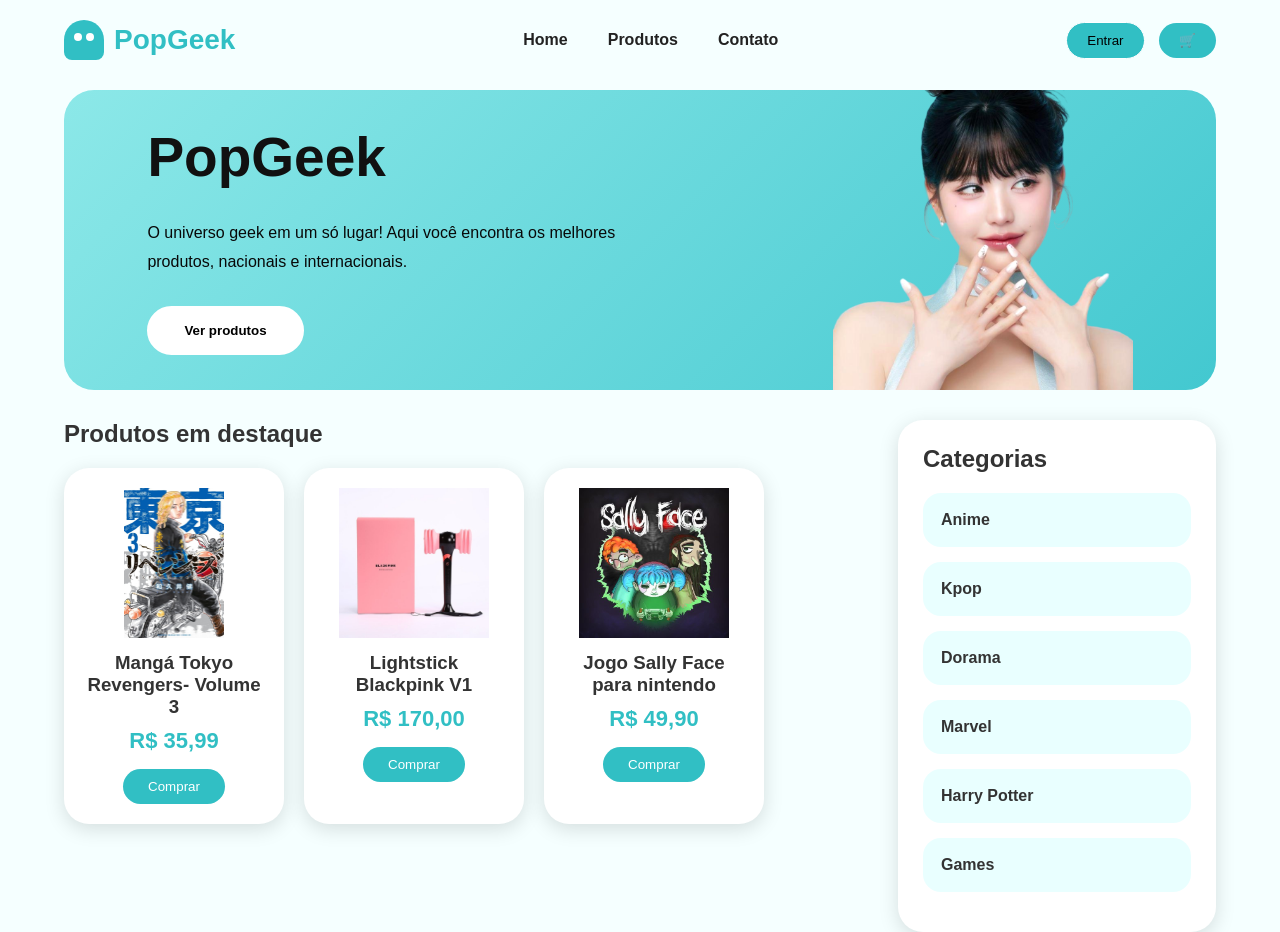
<file: index.html>
<!DOCTYPE html>
<html lang="pt-br">
<head>
    <meta charset="UTF-8">
    <meta name="viewport" content="width=device-width, initial-scale=1.0">
    <title>PopGeek</title>

    <link rel="stylesheet" href="style.css">


</head>

<body>

<header>

    <div class="logo">
        <div class="ghost">
            <span></span>
        </div>
        PopGeek
    </div>


    <nav>
        <a href="#">Home</a>
        <a href="produtos.html">Produtos</a>
        <a href="contato.html">Contato</a>
    </nav>


    <div class="actions">
        <button class="login">Entrar</button>
        <button class="cart">🛒</button>
    </div>

</header>



<section class="banner">

    <div class="banner-text">
        <h1>PopGeek</h1>


        
        <p>
        O universo geek em um só lugar! Aqui você encontra os melhores produtos, nacionais e internacionais.
        </p>



        <button>
            Ver produtos
        </button>

    </div>


    <img src="wonyoung.png" alt="Personagem geek">

</section>



<main>


<section class="products">

<h2>Produtos em destaque</h2>


<div class="cards">


<div class="card">

<img src="tokyorevengers.jpg">

<h3>Mangá Tokyo Revengers- Volume 3</h3>

<p class="price">
R$ 35,99
</p>

<button>Comprar</button>

</div>



<div class="card">

<img src="blackpink.jpg">

<h3>Lightstick Blackpink V1 </h3>

<p class="price">
R$ 170,00
</p>

<button>Comprar</button>

</div>



<div class="card">

<img src="sallyface.jpg">

<h3>Jogo Sally Face para nintendo</h3>

<p class="price">
R$ 49,90
</p>

<button>Comprar</button>

</div>



</div>


</section>





<aside class="categories">

<h2>Categorias</h2>


<div class="category">
 Anime
</div>


<div class="category">
 Kpop
</div>


<div class="category">
 Dorama
</div>


<div class="category">
 Marvel
</div>


<div class="category">
 Harry Potter
</div>


<div class="category">
 Games
</div>


</aside>


</main>


</body>
</html>
</file>
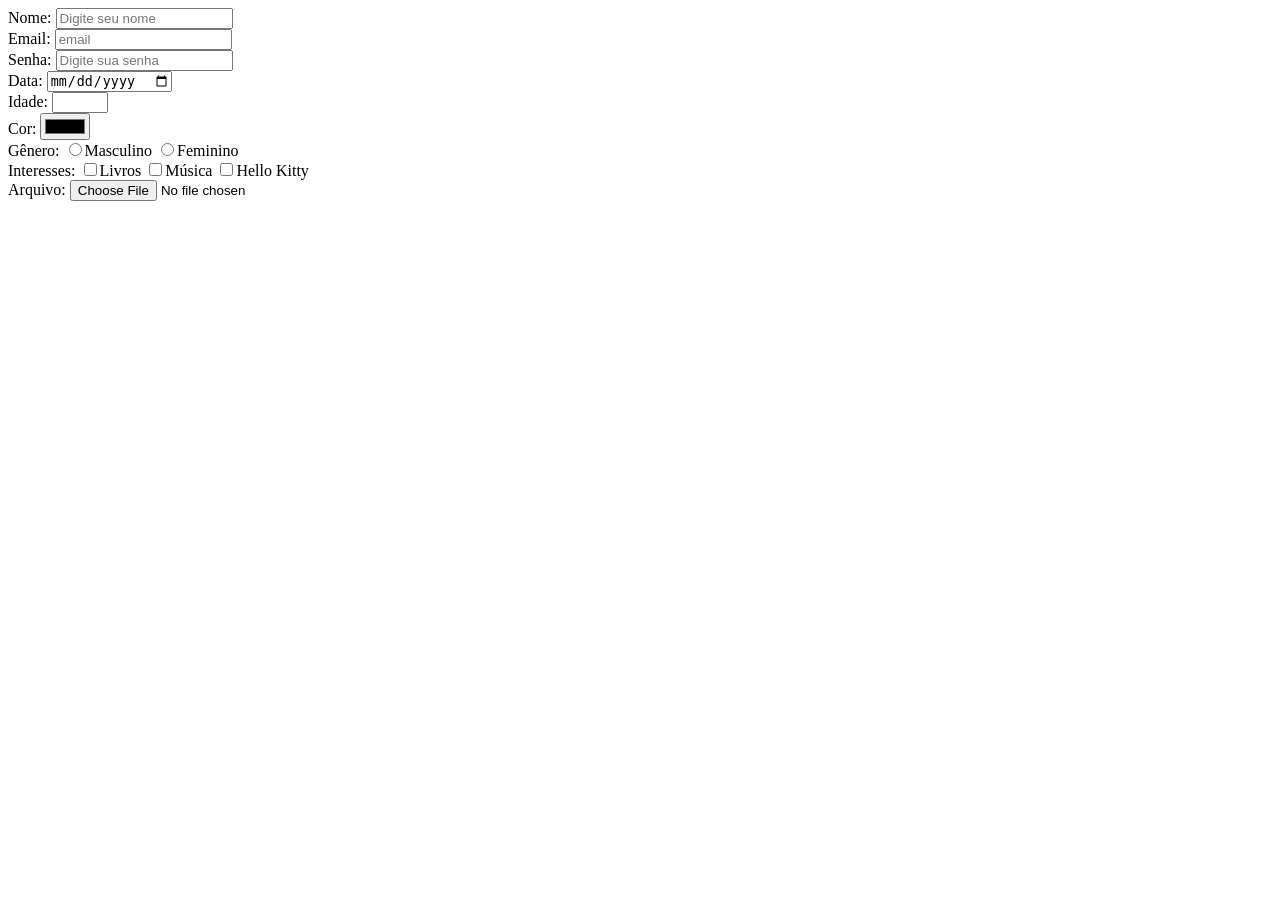
<file: formulario.html/index.html>
<!DOCTYPE html>
<html lang="en">

<head>
    <meta charset="UTF-8">
    <meta name="viewport" content="width=device-width, initial-scale=1.0">
    <title>Document</title>
</head>

<body>
    <label for="">Nome:</label>
    <input type="text" name="nome" placeholder="Digite seu nome">

    <br>

    <label for="">Email:</label>
    <input type="email" name="email" id="" placeholder="email">

    <br>

   <label for="">Senha:</label>
    <input type="password" placeholder="Digite sua senha">

    <br>

    <label for="">Data:</label>
    <input type="date" name="" id="">
    
    <br>


     <label for="">Idade:</label>
    <input type="number" name="" id="" max="100" min="1">

    <br>

    <label for="">Cor:</label>
    <input type="color" name="" id="">

    <br>

    <label for="">Gênero:</label>
    <input type="radio" name="" id="">Masculino
    <input type="radio" name="" id="">Feminino

    <br>

    <label for="">Interesses:</label>
    <input type="checkbox" name="" id="" >Livros
    <input type="checkbox" name="" id="" >Música
    <input type="checkbox" name="" id="">Hello Kitty

    <br>

    <label for="">Arquivo:</label>
    <input type="file" name="" id="">

    <br>


</body>
</html>
</file>
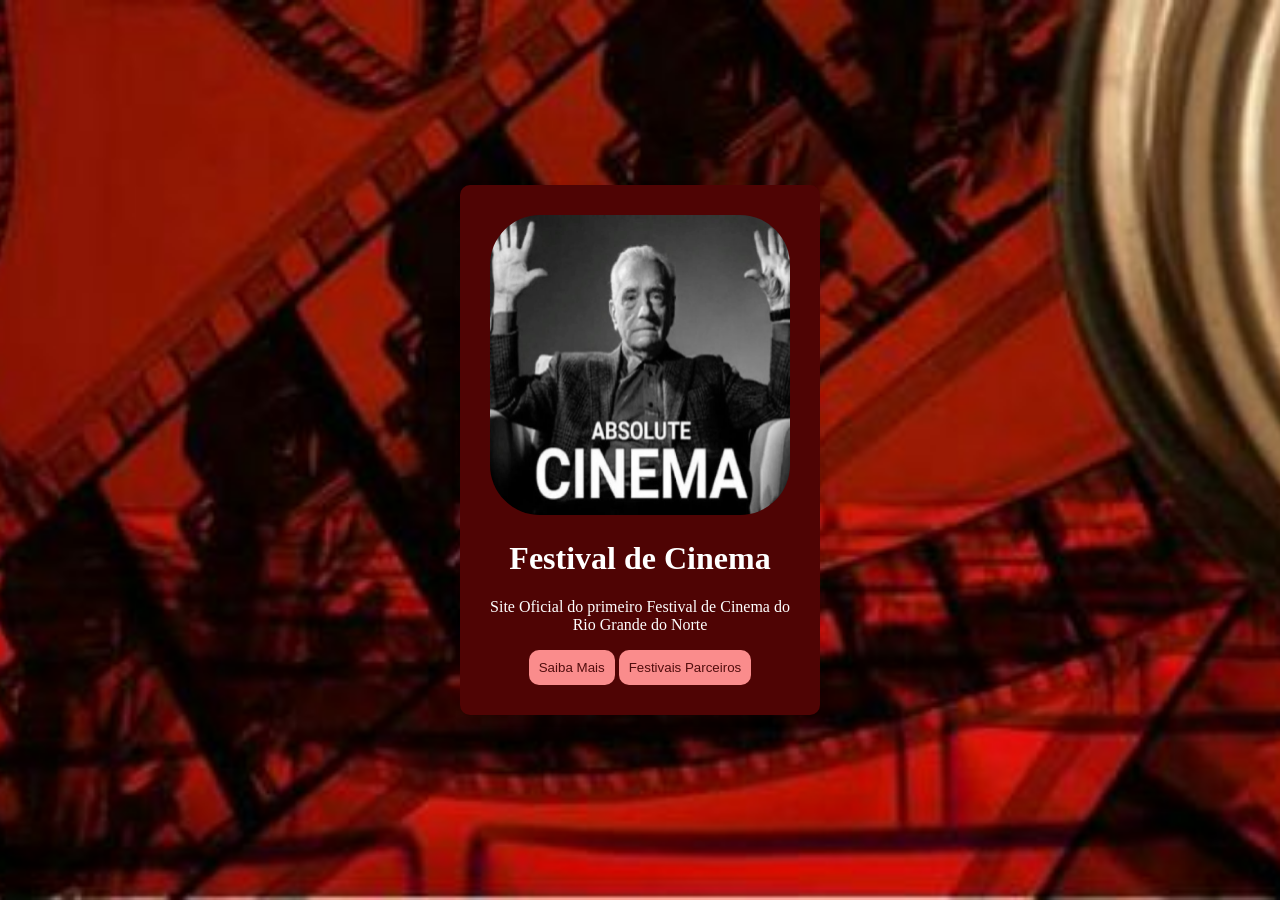
<file: trabalho cinema/index.html>
<!DOCTYPE html>
<html lang="en">

<head>
    <meta charset="UTF-8">
    <meta name="viewport" content="width=device-width, initial-scale=1.0">
    <link rel="stylesheet" href="style.css">

    <title>Festival de Cinema</title>

</head>


<body>

    <div class="caixa">

        <img src="cinemaFoto.jpg" alt="">

        <h1>Festival de Cinema</h1>

        <p>Site Oficial do primeiro Festival de Cinema do Rio Grande do Norte</p>

        <button> Saiba Mais</button>
        <button> Festivais Parceiros</button>

    </div>


</body>
</html>
</file>
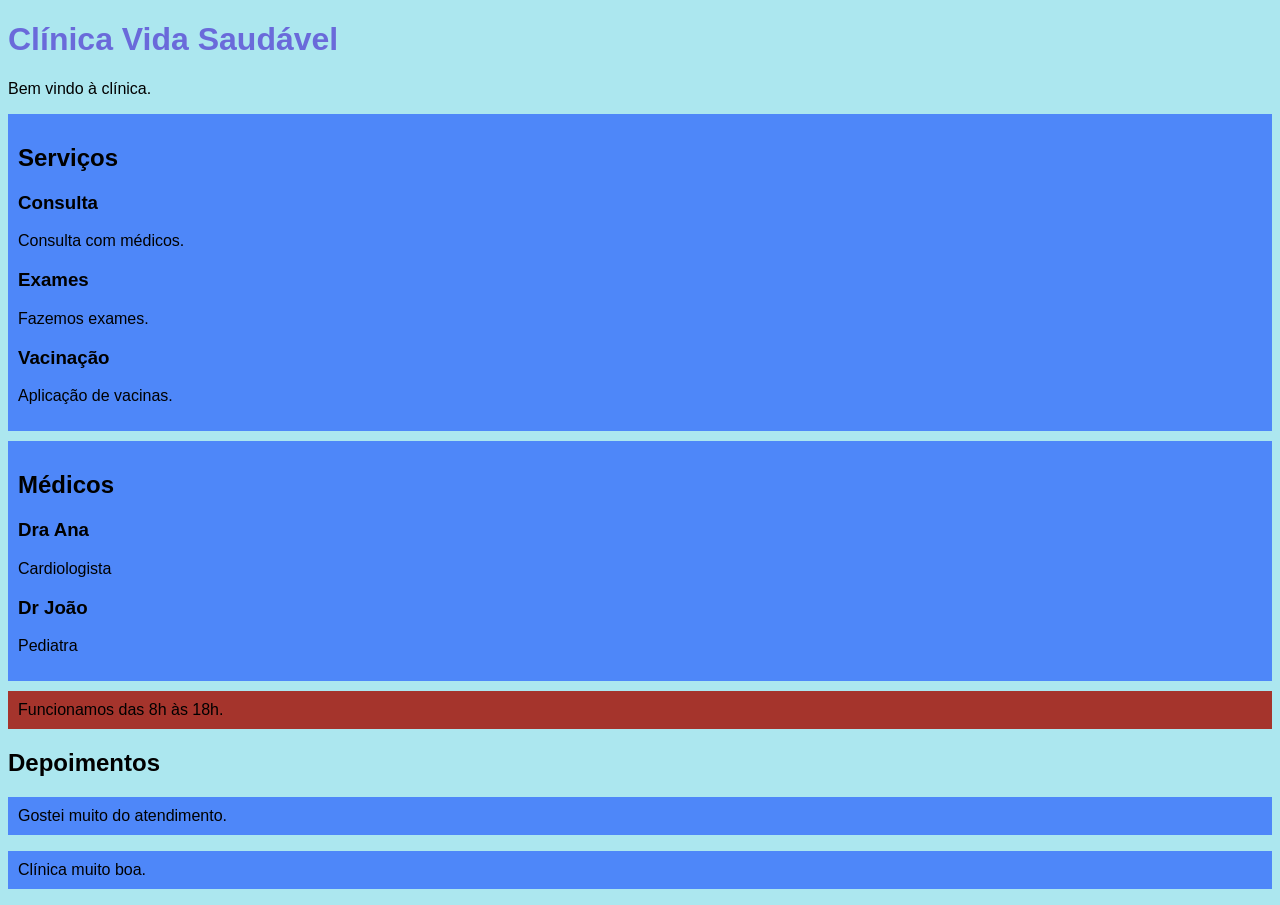
<file: trabalho clínica/index.html>
<!DOCTYPE html>
<html lang="pt-br">
<head>
    <meta charset="UTF-8">
    <title>Clínica Psyche</title>

    <style>

        body{
            font-family: 'Lucida Sans', 'Lucida Sans Regular', 'Lucida Grande', 'Lucida Sans Unicode', Geneva, Verdana, sans-serif;
            background-color: #ace7ef;
        }

        #titulo-clinica{
            color: rgb(106, 106, 218);
        }

        .bemvindo{
            color: black;
        }

        #servicos{
            background-color: rgb(78, 135, 249);
            padding: 10px;
        }

        .servico{
            margin-bottom: 10px;
        }

        #medicos{
            background-color: rgb(78, 135, 249);
            padding: 10px;
            margin-top: 10px;
        }

        .medico{
            margin-bottom: 10px;
        }

        #aviso{
            background-color: rgb(165, 52, 44);
            margin-top: 10px;
            padding: 10px;
        }

        .depoimento{
            background-color: rgb(78, 135, 249);
            padding: 10px;
            margin-top: 10px;
        }

    </style>

</head>
<body>

    <h1 id="titulo-clinica">Clínica Vida Saudável</h1>

    <p class="bemvindo">
        Bem vindo à clínica.
    </p>

    <div id="servicos">

        <h2>Serviços</h2>

        <div class="servico">
            <h3>Consulta</h3>
            <p>Consulta com médicos.</p>
        </div>

        <div class="servico">
            <h3>Exames</h3>
            <p>Fazemos exames.</p>
        </div>

        <div class="servico">
            <h3>Vacinação</h3>
            <p>Aplicação de vacinas.</p>
        </div>

    </div>

    <div id="medicos">

        <h2>Médicos</h2>

        <div class="medico">
            <h3>Dra Ana</h3>
            <p>Cardiologista</p>
        </div>

        <div class="medico">
            <h3>Dr João</h3>
            <p>Pediatra</p>
        </div>

    </div>

    <div id="aviso">
        Funcionamos das 8h às 18h.
    </div>

    <h2>Depoimentos</h2>

    <p class="depoimento">
        Gostei muito do atendimento.
    </p>

    <p class="depoimento">
        Clínica muito boa.
    </p>

</body>
</html>
</file>
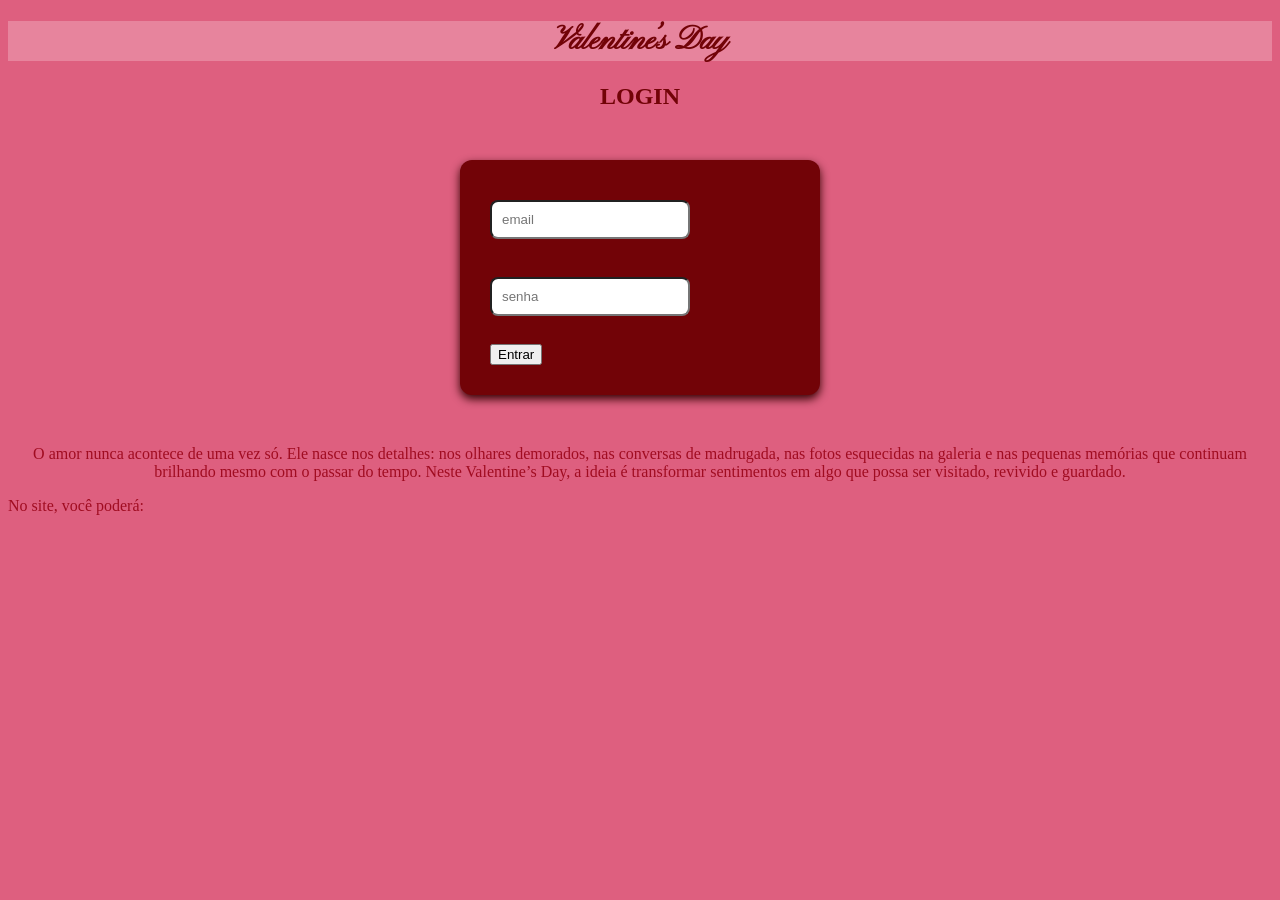
<file: trabalho html css/index.html>
<!DOCTYPE html>
<html lang="en">
<head>
    <meta charset="UTF-8">
    <meta name="viewport" content="width=device-width, initial-scale=1.0">

    <link rel="stylesheet" href="trabalho.css">

    <title>Document</title>


</head>
<body>
    <h1 style="color: rgb(114, 3, 7);text-align: justify; text-align: center;" >
Valentine’s Day 
    </h1>

   <h2>
    LOGIN
   </h2>
<form>
    <input type="email" placeholder="email"><br><br>
    <input type="password" placeholder="senha"><br><br>
    <button>Entrar</button> 
</form>

    <p style="color: rgb(160, 12, 33); text-align: center;">
 O amor nunca acontece de uma vez só.
Ele nasce nos detalhes: nos olhares demorados, nas conversas de madrugada, nas fotos esquecidas na galeria e nas pequenas memórias que continuam brilhando mesmo com o passar do tempo. Neste Valentine’s Day, a ideia é transformar sentimentos em algo que possa ser visitado, revivido e guardado. </p>

<p style="color: rgb(160, 12, 33);">
    No site, você poderá:
</p>

<ul type="circle" style="color: rgb(160, 12, 33);> 
        <li>Linha do tempo do relacionamento</li>
        <li>Cartas secretas</li>
        <li>Contador de dias juntos</li>
        <li>Mapa de momentos especiais</li>
        <li>Playlists e lembranças favoritas</li>

    </ul>
<img src="https://i.pinimg.com/1200x/84/4a/72/844a72acb6298e8039a79cb920c2e295.jpg" alt="">
    
</body>
</html>
</file>
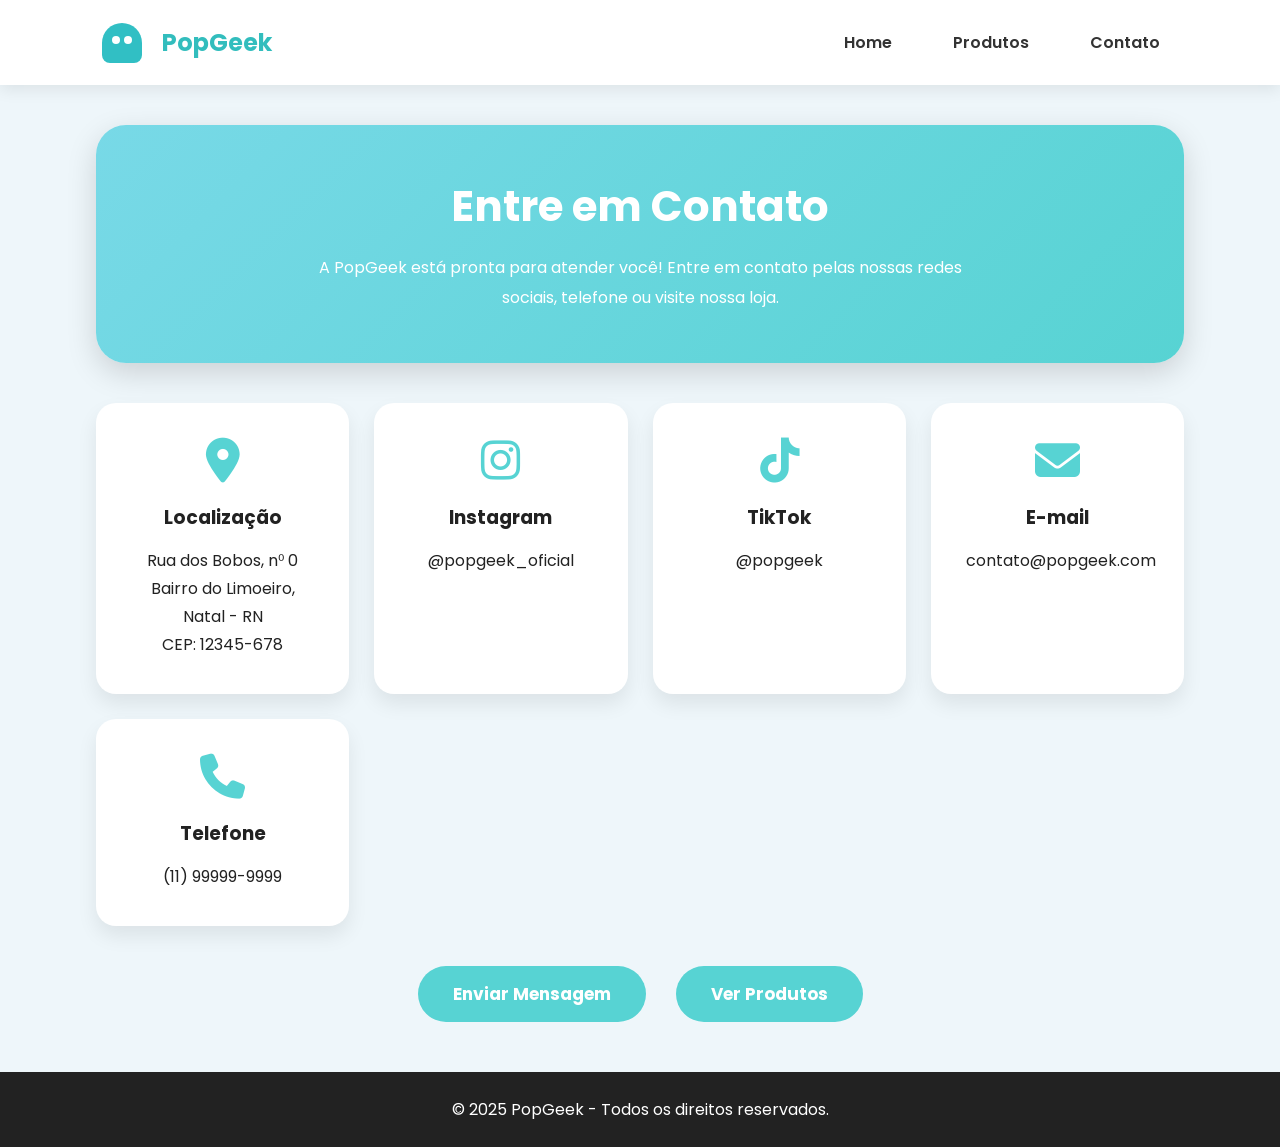
<file: contato.html>
<!DOCTYPE html>
<html lang="pt-BR">
<head>
<meta charset="UTF-8">
<meta name="viewport" content="width=device-width, initial-scale=1.0">
<title>PopGeek | Contato</title>

<link rel="stylesheet" href="contato.css">

<link rel="preconnect" href="https://fonts.googleapis.com">
<link href="https://fonts.googleapis.com/css2?family=Poppins:wght@300;500;700&display=swap" rel="stylesheet">

<link rel="stylesheet"
href="https://cdnjs.cloudflare.com/ajax/libs/font-awesome/6.5.2/css/all.min.css">

</head>
<body>

<header>

<div class="logo">

<div class="ghost">
            <span></span>
        </div> 
        <H2>PopGeek</H2>

</div>

<nav>

<a href="index.html">Home</a>
<a href="produtos.html">Produtos</a>
<a href="#">Contato</a>

</nav>

</header>

<section class="banner">

<h1>Entre em Contato</h1>

<p>
A PopGeek está pronta para atender você!
Entre em contato pelas nossas redes sociais,
telefone ou visite nossa loja.
</p>

</section>

<section class="contato">

<div class="card">

<i class="fa-solid fa-location-dot"></i>

<h3>Localização</h3>

<p>
Rua dos Bobos, n⁰ 0
</p>

<p>
Bairro do Limoeiro, Natal - RN
</p>

<p>
CEP: 12345-678
</p>

</div>

<div class="card">

<i class="fa-brands fa-instagram"></i>

<h3>Instagram</h3>

<p>@popgeek_oficial</p>

</div>

<div class="card">

<i class="fa-brands fa-tiktok"></i>

<h3>TikTok</h3>

<p>@popgeek</p>

</div>

<div class="card">

<i class="fa-solid fa-envelope"></i>

<h3>E-mail</h3>

<p>contato@popgeek.com</p>

</div>

<div class="card">

<i class="fa-solid fa-phone"></i>

<h3>Telefone</h3>

<p>(11) 99999-9999</p>

</div>

</section>

<div class="botoes">

<button>Enviar Mensagem</button>

<button>Ver Produtos</button>

</div>

<footer>

<p>
© 2025 PopGeek - Todos os direitos reservados.
</p>

</footer>

</body>
</html>
</file>
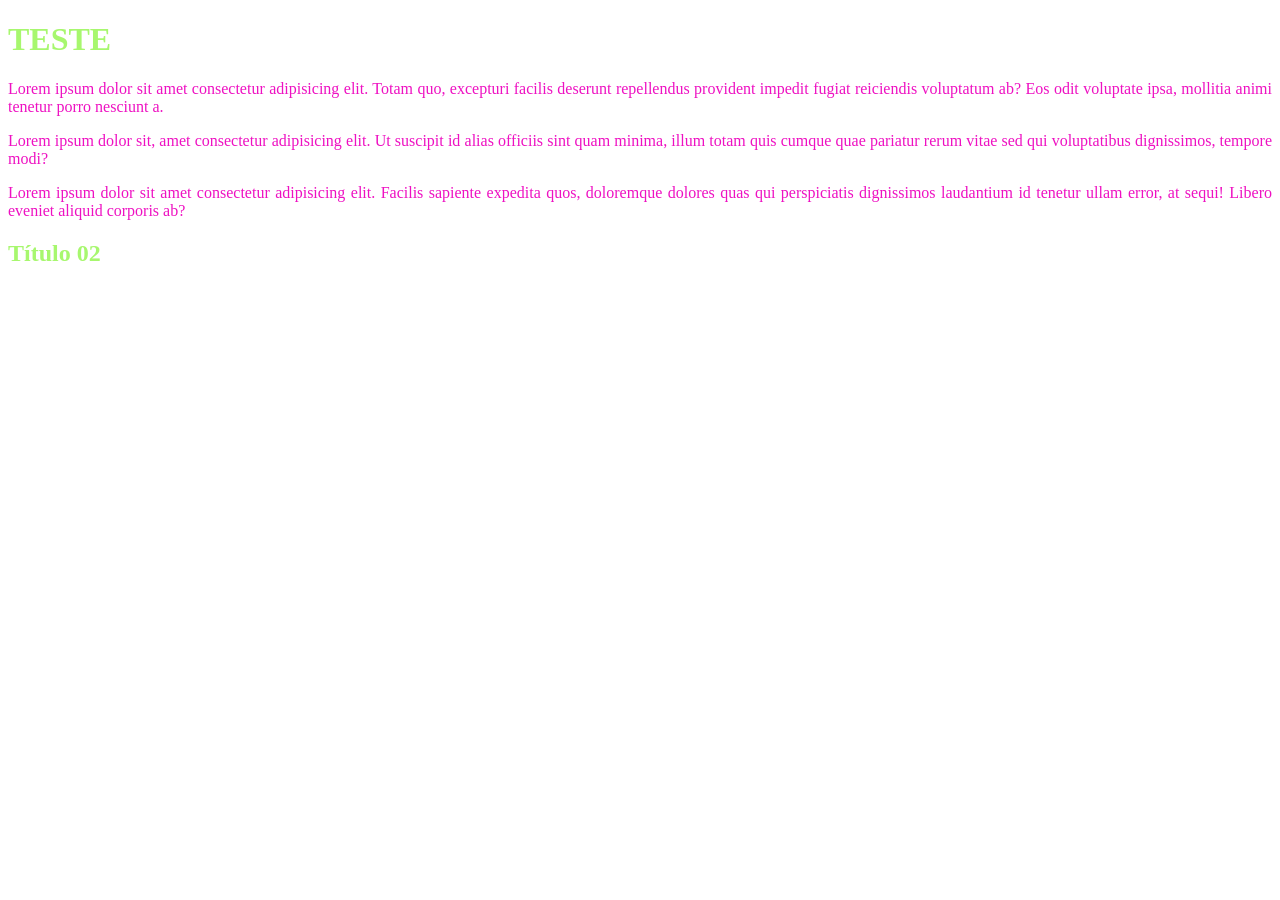
<file: aula html 1/css.html>
<!DOCTYPE html>
<html lang="en">
<head>
    <meta charset="UTF-8">
    <meta name="viewport" content="width=device-width, initial-scale=1.0">

    <link rel="stylesheet" href="style.css">

    <title>Document</title>
<style>
    p{
color: rgb(238, 17, 194);
text-align: justify;

    }
</style>

</head>
<body>
<h1 style="color: rgb(167, 247, 110); text-align: justify;">TESTE</h1>

    <p style="color: rgb(238, 17, 194); text-align: justify;">Lorem ipsum dolor sit amet consectetur adipisicing elit. Totam quo, excepturi facilis deserunt repellendus provident impedit fugiat reiciendis voluptatum ab? Eos odit voluptate ipsa, mollitia animi tenetur porro nesciunt a.</p>
    
    <p>Lorem ipsum dolor sit, amet consectetur adipisicing elit. Ut suscipit id alias officiis sint quam minima, illum totam quis cumque quae pariatur rerum vitae sed qui voluptatibus dignissimos, tempore modi?</p>

    <p>Lorem ipsum dolor sit amet consectetur adipisicing elit. Facilis sapiente expedita quos, doloremque dolores quas qui perspiciatis dignissimos laudantium id tenetur ullam error, at sequi! Libero eveniet aliquid corporis ab?</p>

    <h2> Título 02 </h2>

</body>
</html>
</file>
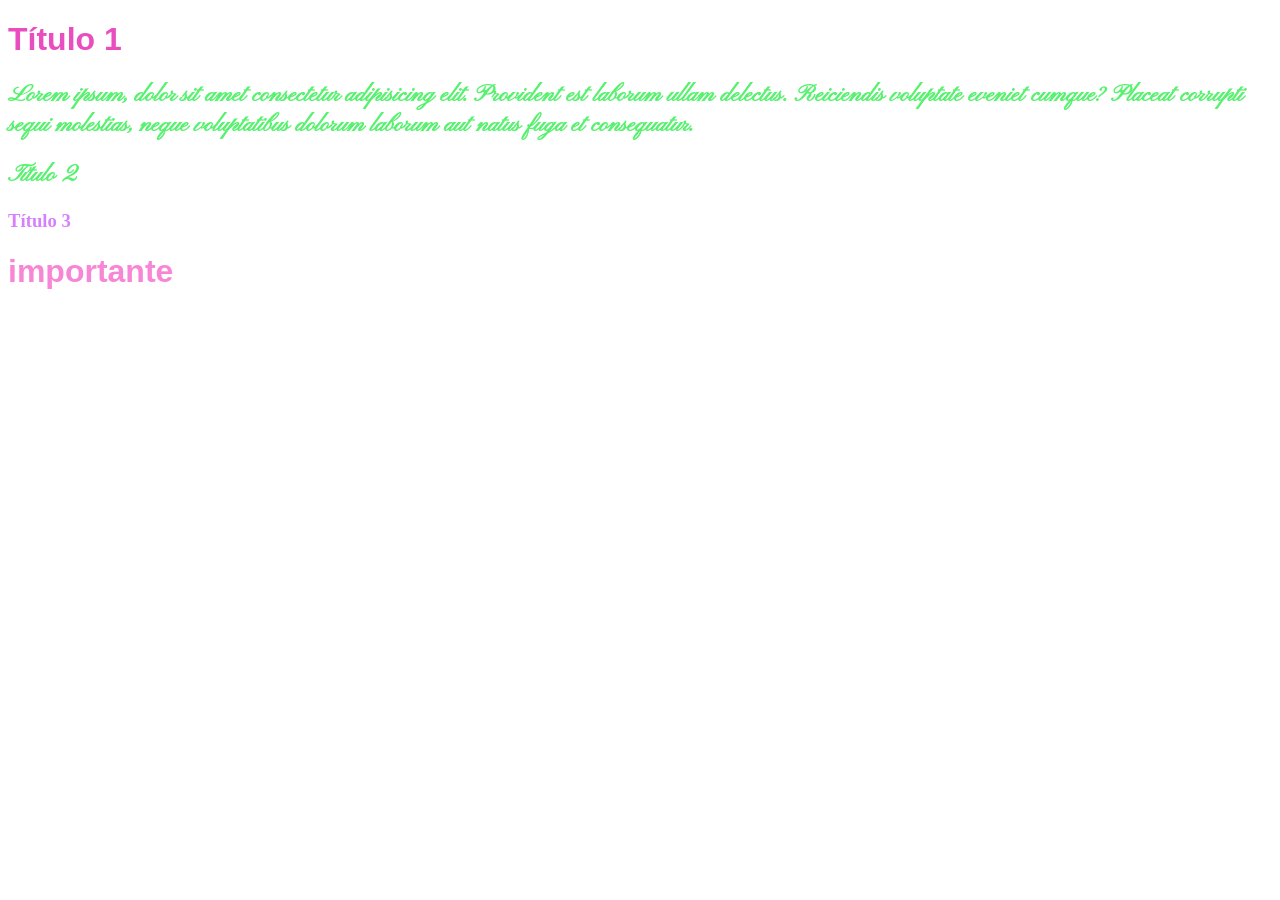
<file: aula html 1/fonts.html>
<!DOCTYPE html>
<html lang="en">
<head>
    <meta charset="UTF-8">
    <meta name="viewport" content="width=device-width, initial-scale=1.0">

    <link rel="stylesheet" href="fonts.css">

    <title>Document</title>
</head>

<h1>Título 1</h1>
<form>

<h2>Lorem ipsum, dolor sit amet consectetur adipisicing elit. Provident est laborum ullam delectus. Reiciendis voluptate eveniet cumque? Placeat corrupti sequi molestias, neque voluptatibus dolorum laborum aut natus fuga et consequatur.</h2>

<body>
    
    <h2> Título 2 </h2>
    <h3 class="título">Título 3</h3>

    <h1 id="importante"> importante </h1>

</body>

</html>
</file>
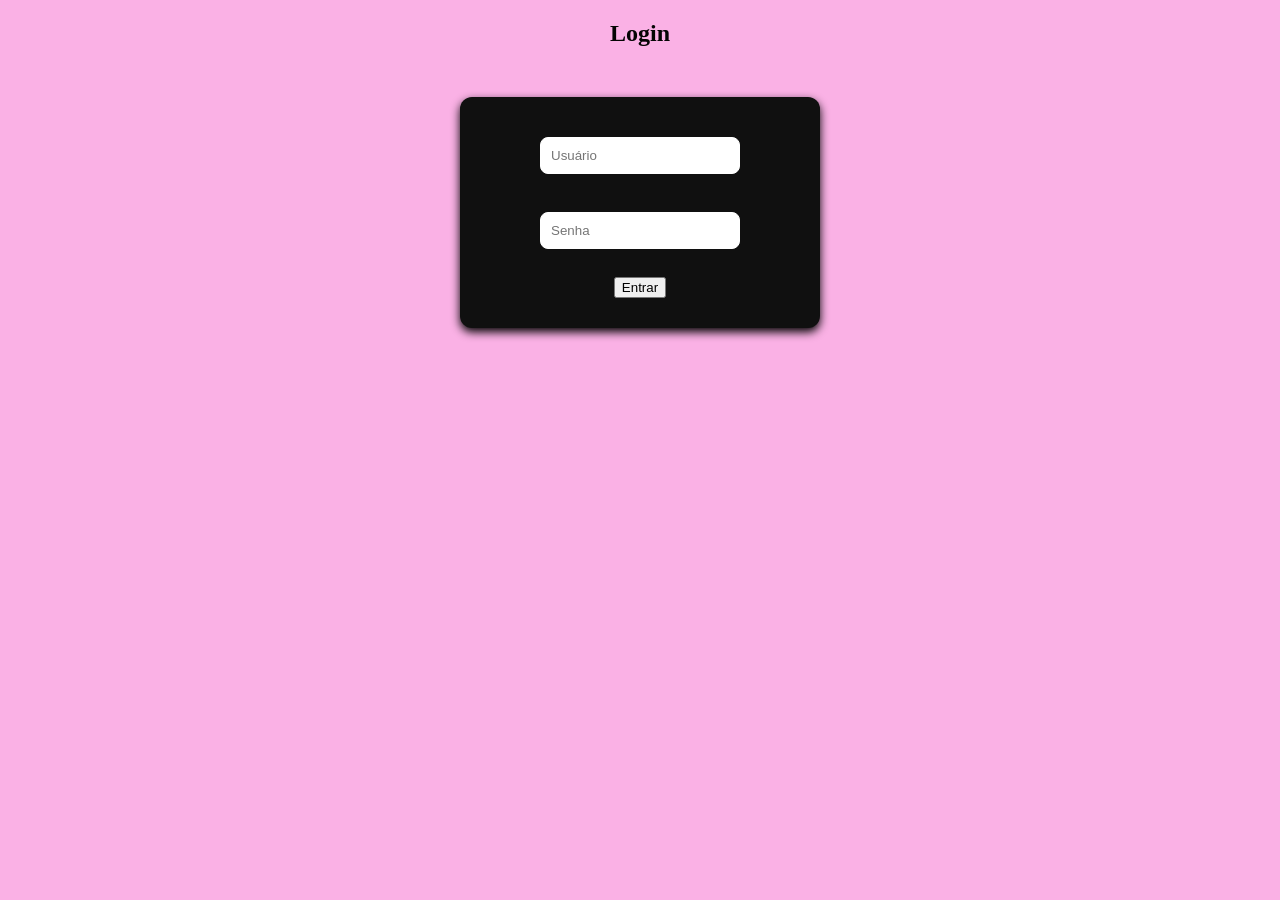
<file: aula html 1/login.html>
<!DOCTYPE html>
<html lang="en">
<head>
    <meta charset="UTF-8">
    <meta name="viewport" content="width=device-width, initial-scale=1.0">

    <link rel="stylesheet" href="login.css">

    <title>Document</title>
</head>
<body>
    <h2> Login </h2>
    <form>
     <input type="text" placeholder="Usuário"><br><br>
     <input type="password" placeholder="Senha"><br><br>
     <button>Entrar</button>

    </form>
    
</body>
</html>
</file>
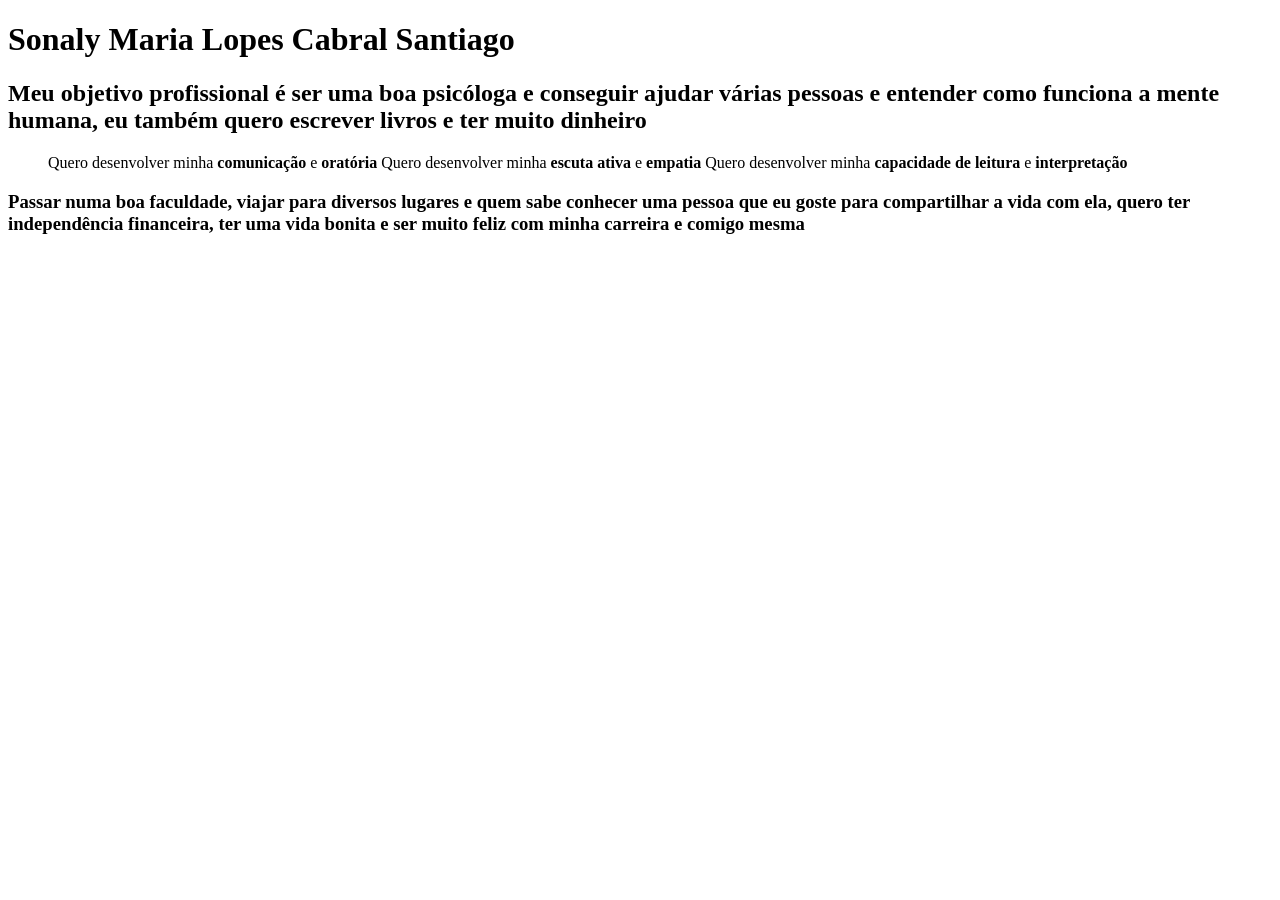
<file: HTML - Sonaly/meu_futuro_profissional.html>
<!DOCTYPE html>
<html lang="en">
<head>
    <meta charset="UTF-8">
    <meta name="viewport" content="width=device-width, initial-scale=1.0">
    <link rel="shortcut icon" href="favicon.ico" type="image/x-icon">
    <title>Document</title>
</head>
<body>
    <h1> Sonaly Maria Lopes Cabral Santiago </h1>
    <h2> Meu objetivo profissional é ser uma boa psicóloga e conseguir ajudar várias pessoas e entender como funciona a mente humana, eu também quero escrever livros e ter muito dinheiro </h2>

    <ul type="circle">
    <il> Quero desenvolver minha <b>comunicação</b> e <b> oratória</b> </il>
    <il> Quero desenvolver minha <b> escuta ativa</b> e <b> empatia</b>  </il>
    <il> Quero desenvolver minha <b> capacidade de leitura</b> e <b>interpretação</b> </il> 
    </ul>


    <h3> Passar numa boa faculdade, viajar para diversos lugares e quem sabe conhecer uma pessoa que eu goste para compartilhar a vida com ela, quero ter independência financeira, ter uma vida bonita e ser muito feliz com minha carreira e comigo mesma </h3>

    <ol type="I">
        <il> </il>
        <il></il>
        <il></il>

    </ol>



</body>
</html>
</file>
<file: style.css>
*{
    margin:0;
    padding:0;
    box-sizing:border-box;
    font-family: Arial, Helvetica, sans-serif;
}


body{

    background:#f5ffff;
    color:#333;

}



/* NAVBAR */

header{

    width:90%;
    margin:20px auto;

    display:flex;
    align-items:center;
    justify-content:space-between;

}


.logo{

    display:flex;
    align-items:center;

    font-size:28px;
    font-weight:bold;

    color:#31bfc4;

}



/* fantasma da logo */

.ghost{

    width:40px;
    height:40px;

    background:#31bfc4;

    border-radius:50% 50% 20% 20%;

    margin-right:10px;

    position:relative;

    animation:floating 3s infinite;

}


.ghost:before,
.ghost:after{

    content:"";

    position:absolute;

    background:white;

    width:8px;
    height:8px;

    border-radius:50%;

    top:13px;

}


.ghost:before{

    left:10px;

}


.ghost:after{

    right:10px;

}




nav{

    display:flex;
    gap:40px;

}


nav a{

    text-decoration:none;
    color:#222;

    font-weight:bold;

    transition:.3s;

}


nav a:hover{

    color:#31bfc4;

}



.actions button{

    border:none;

    padding:10px 20px;

    border-radius:20px;

    cursor:pointer;

}



.login{

    background:#31bfc4;

    border:1px solid #ffffff!important;

    transition: transform 0.3s ease,
    box-shadow 0.3s ease;

}

.login:hover{
    transform: translateY(-8px);
    box-shadow: 0 10px 20px
    rgba(0,0,0,0,25);


}


.cart{

    background:#31bfc4;

    color:white;

    margin-left:10px;

    transition: transform 0.3s ease,
    box-shadow 0.3s ease;

}

.cart:hover{
    transform: translateY(-8px);
    box-shadow: 0 10px 20px
    rgba(0,0,0,0,25);


}



/* BANNER */


.banner{

    width:90%;
    margin:30px auto;

    height:300px;

    background:linear-gradient(135deg,#8ce8e8,#43c8d0);

    border-radius:30px;

    display:flex;


    align-items:center;

    justify-content:space-around;

    overflow:hidden;

    animation:fadeUp 1s;
}



.banner-text{

    width:45%;
    justify-content:space-around;
    align-items:flex-start

}



.banner h1{

    font-size:55px;

    color:rgb(17, 17, 17);

    

}



.banner p{

    margin:30px 0;

    color:rgb(8, 8, 8);

    line-height:1.8;

}



.banner button{

    background:white;

    display:inline-block;

    border:2px solid white;

    padding:15px 35px;

    border-radius:40px;

    cursor:pointer;

    text-decoration:none;

    font-weight:bold;

    transition:.4s;

}


.banner button:hover{

    transform:scale(1.1);
    box-shadow:0px 10px 30px rgba(255,255,255,.4);

}



.banner img{

    width:300px;

    border-radius:20px;

    animation:floating 4s infinite ease-in-out;

}



/* CONTEUDO */


main{

    width:90%;

    margin:auto;

    display:flex;

    gap:30px;

}



.products{

    flex:3;

}



.products h2,
.categories h2{

    margin-bottom:20px;

}



.cards{

    display:flex;

    gap:20px;

}



.card{

    background:white;

    width:220px;

    padding:20px;

    border-radius:25px;

    text-align:center;

    box-shadow:0 5px 20px #0002;

    transition:.4s;

    animation:show .8s;

}



.card:hover{

    transform:translateY(-15px);

}



.card img{

    width:150px;

    height:150px;

    object-fit:contain;

}



.card h3{

    margin:10px 0;

}



.price{

    color:#31bfc4;

    font-size:22px;

    font-weight:bold;

}



.card button{

    margin-top:15px;

    border:none;

    background:#31bfc4;

    color:white;

    padding:10px 25px;

    border-radius:20px;

    cursor:pointer;

}



.card button:hover{

    background:#24999d;

}



/* CATEGORIAS */


.categories{

    flex:1;

    background:white;

    padding:25px;

    border-radius:25px;

    box-shadow:0 5px 20px #0002;

}



.category{

    background:#e9ffff;

    padding:18px;

    margin-bottom:15px;

    border-radius:18px;

    font-weight:bold;

    cursor:pointer;

    transition:.3s;

}



.category:hover{

    background:#31bfc4;

    color:white;

    transform:translateX(10px);

}



/* ANIMAÇÕES */


@keyframes floating{

    0%,100%{

        transform:translateY(0);

    }

    50%{

        transform:translateY(-10px);

    }

}



@keyframes show{

    from{

        opacity:0;

        transform:translateY(40px);

    }

    to{

        opacity:1;

        transform:translateY(0);

    }

}



/* RESPONSIVO */


@media(max-width:900px){

    main{

        flex-direction:column;

    }


    .cards{

        flex-wrap:wrap;

    }


    nav{

        display:none;

    }

}
</file>
<file: trabalho cinema/style.css>
:root {
    --cor-primaria: #4f0404;
    --cor-secundaria: #420404;
    --cor-fundo: #ffffff;
    --cor-texto: #ffffff;

    --borda-radius: 10px;
    --sombra: 0 4px 10px rgba(0, 0, 0, 0.1);



}

body {

    /*background-color: var(--cor-secundaria);*/
    background-image: url('fundo.jpg');
    background-repeat: no-repeat;
    background-size: cover;
    background-position: center;


    margin: 0;
    padding: 0;
    color: white;

    display: flex;
    justify-content: center;
    align-items: center;
    height: 100vh;

}

.caixa {
    background-color: var(--cor-primaria);
    padding: 30px;
    border-radius: var(--borda-radius);
    box-shadow: var(--sombra);
    text-align: center;
    width: 300px;
}


button {
    background-color: #fa8c8c;
    color: #520e0e;
    border: none;
    border-radius: var(--borda-radius);
    cursor: pointer;
    text-align: center;
    padding: 10px;
    justify-items: center;
    justify-items: center;
}


img {
    width: 300px;
    height: 300px;
    justify-content: center;
    text-align: center;
    border-radius: 50px;

}
</file>
<file: trabalho html css/trabalho.css>
@import url('https://fonts.googleapis.com/css2?family=Imperial+Script&family=Pinyon+Script&display=swap');

h1 { 
    text-align: center;
    background-color: rgb(231, 132, 157);
    font-family: "Pinyon Script", cursive;
}

h2 {
text-align: center;
    color: rgb(114, 3, 7);
}

body {
    background-color: rgb(222, 95, 127);
}

form {
    background-color: rgb(114, 3, 7);
    padding: 30px;
    margin: 50px auto;
    width: 300px;
    border-radius: 12px;
    box-shadow: 0 4px 10px rgb(49, 1, 1);
}

input {
    padding: 10px;
    margin: 10px 0;
    width: 200px;
    border: 1px solid (245, 146, 162);
    border-radius: 8px;
    box-sizing: border-box;
}

img {
    max-width: 500px;
    height: auto;
    display: block;
    margin: 0 auto;
}
</file>
<file: contato.css>
*{
margin:0;
padding:0;
box-sizing:border-box;
font-family:Poppins,sans-serif;
}

body{

background:#eef6fa;
color:#222;

}

/* NAVBAR */

header{

display:flex;
justify-content:space-between;
align-items:center;

padding:20px 8%;

background:white;

box-shadow:0 5px 15px rgba(0,0,0,.08);

}

.logo{

display:flex;
align-items:center;
gap:10px;

}
/* fantasma da logo */

.ghost{

    width:40px;
    height:40px;

    background:#31bfc4;

    border-radius:50% 50% 20% 20%;

    margin-right:10px;

    position:relative;

    animation:floating 3s infinite;

}


.ghost:before,
.ghost:after{

    content:"";

    position:absolute;

    background:white;

    width:8px;
    height:8px;

    border-radius:50%;

    top:13px;

}


.ghost::before{

    left:10px;

}


.ghost::after{

right:10px;


}



.logo h2{

color:#32bdbd;

}


nav{
    display: flex;
    gap: 25px;
}

nav a{
    text-decoration: none;
    font-weight: 600;
    color: #333;
    padding: 10px 18px;
    border-radius: 30px;
    transition: .3s;
}

nav a:hover{
    background: #57d3d3;
    color: white;
    transform: translateY(-4px);
    box-shadow: 0 10px 20px rgba(0,0,0,.15);
}





/* BANNER */

.banner{

width:85%;

margin:40px auto;

padding:50px;

border-radius:30px;

background:linear-gradient(135deg,#78d9e7,#57d3d3);

color:white;

text-align:center;

box-shadow:0 10px 30px rgba(0,0,0,.15);

}

.banner h1{

font-size:42px;

margin-bottom:15px;

}

.banner p{

max-width:700px;

margin:auto;

line-height:30px;

}

/* CONTATO */

.contato{

width:85%;

margin:40px auto;

display:grid;

grid-template-columns:repeat(auto-fit,minmax(250px,1fr));

gap:25px;

}

.card{

background:white;

padding:35px;

border-radius:20px;

text-align:center;

transition:.4s;

box-shadow:0 10px 20px rgba(0,0,0,.08);

}

.card:hover{

transform:translateY(-10px);

box-shadow:0 15px 30px rgba(0,0,0,.15);

}

.card i{

font-size:45px;

margin-bottom:20px;

color:#57d3d3;

}

.card h3{

margin-bottom:15px;

}

.card p{

line-height:28px;

}

/* BOTÕES */

.botoes{

display:flex;

justify-content:center;

gap:30px;

margin:40px;

}

button{

padding:15px 35px;

border:none;

cursor:pointer;

border-radius:40px;

font-size:17px;

background:#57d3d3;

color:white;

font-weight:bold;

transition:.4s;

}

button:hover{

transform:scale(1.08);

background:#32bdbd;

box-shadow:0 10px 25px rgba(0,0,0,.25);

}

button:active{

transform:scale(.95);

}

/* FOOTER */

footer{

margin-top:50px;

background:#222;

color:white;

padding:25px;

text-align:center;

}

@keyframes floating{
    0%{
        transform: translateY(0px);
    
    }
    50%{
        transform: translateY(-10px);

    }

    100%{
        transform: translateY(0px);
    }
}
</file>
<file: aula html 1/style.css>
h2 {
    color: rgb(167, 247, 110);
}
</file>
<file: aula html 1/fonts.css>
@import url('https://fonts.googleapis.com/css2?family=Pinyon+Script&display=swap');

h1 {
    font-family: 'Gill Sans', 'Gill Sans MT', Calibri, 'Trebuchet MS', sans-serif;
    color: #e94ec0;
}

h2 {

font-family:"Pinyon Script", cursive ;
color: #58f16f;
}
    
.título {
    color: #d680fe;
}

#importante {
    color: #f886d6;
}
</file>
<file: aula html 1/login.css>
body {
    text-align: center;
    background-color: rgb(250, 177, 229);
}

h2 {
    color: rgb(4, 4, 4);
}
form {
    background-color: rgb(16, 16, 16);

    padding: 30px;
    margin: 50px auto;
    width: 300px;
    border-radius: 12px;
    box-shadow: 0 4px 10px black;
}

input {
    padding: 10px;
    margin: 10px 0;
    width: 200px;
    border: 1px solid white;
    border-radius: 8px;
    box-sizing: border-box;
}
</file>
